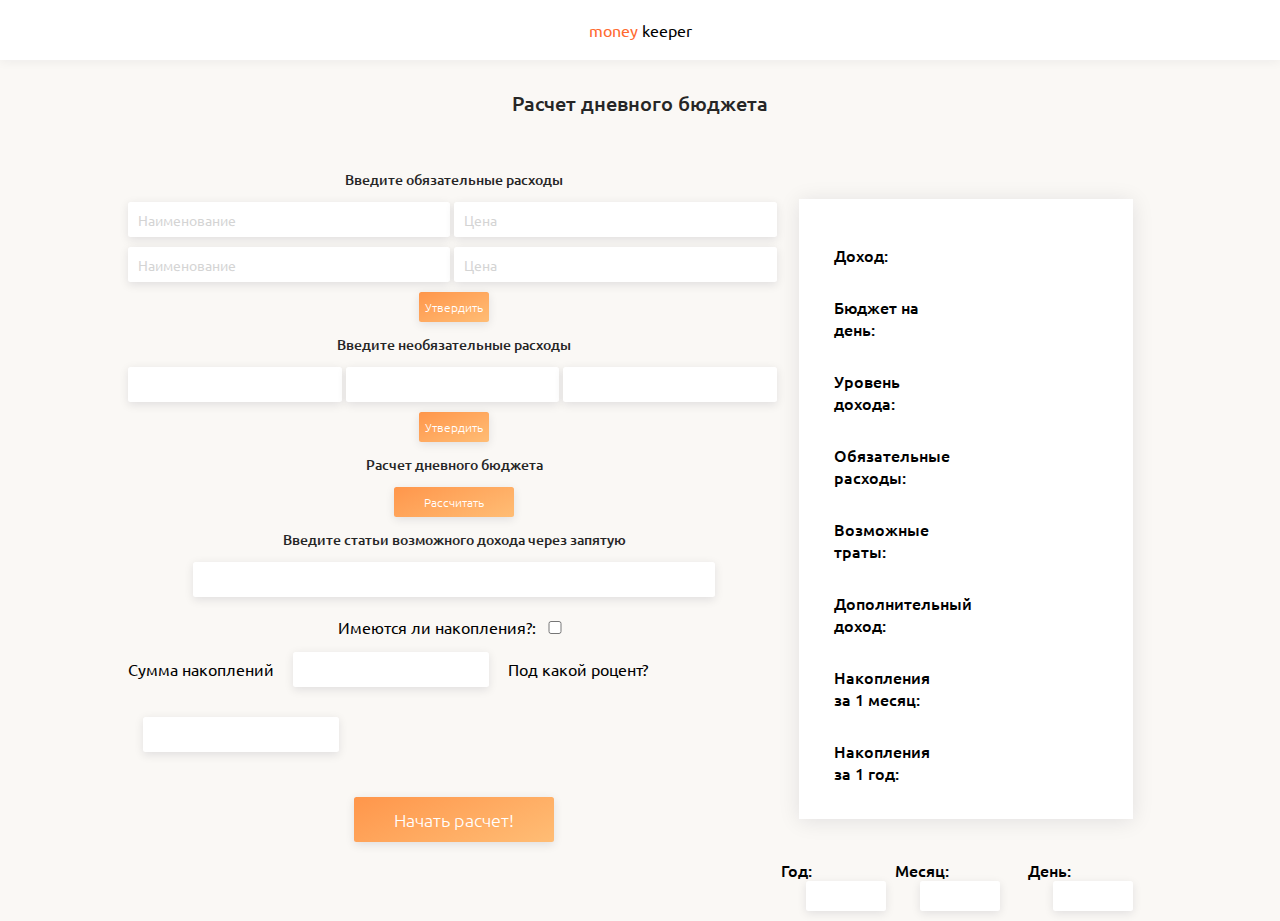
<file: index.html>
<!DOCTYPE html>
<html lang="en">
<head>
    <meta charset="UTF-8">
    <meta name="viewport" content="width=device-width, initial-scale=1.0">
    <meta http-equiv="X-UA-Compatible" content="ie=edge">
    <title>Планировщик бюджета</title>
    <link href="https://fonts.googleapis.com/css?family=Ubuntu:300,400,500,700&amp;subset=cyrillic" rel="stylesheet">
    <link rel="stylesheet" href="css/style.css">
</head>
<body>
<div class="app">
    <div class="logo">
        <span>money</span>
        keeper
    </div>
    <div class="title">
        Расчет дневного бюджета
    </div>
    <div class="main">
        <div class="data">
            <div class="choose-expenses">Введите обязательные расходы</div>
            <input class="expenses-item" type="text" id="expenses_1" placeholder="Наименование">
			<input class="expenses-item" type="text" id="expenses_2" placeholder="Цена">
			<input class="expenses-item" type="text" id="expenses_3" placeholder="Наименование">
			<input class="expenses-item" type="text" id="expenses_4" placeholder="Цена">
            <button class="expenses-item-btn">Утвердить</button>
            
            <div class="optionalexpenses">Введите необязательные расходы</div>
			<input class="optionalexpenses-item" type="text" id="optionalexpenses_1">
			<input class="optionalexpenses-item" type="text" id="optionalexpenses_2">
			<input class="optionalexpenses-item" type="text" id="optionalexpenses_3">
            <button class="optionalexpenses-btn">Утвердить</button>
            
            <div class="count-budget">Расчет дневного бюджета</div>
            <button class="count-budget-btn">Рассчитать</button>
            
            <div class="choose-income-label">Введите статьи возможного дохода через запятую</div>
            <input class="choose-income" type="text" id="income">
            
            <div class="checksavings">Имеются ли накопления?: 
                <input id="savings" type="checkbox" />
            </div>
            <label for="sum">Сумма накоплений</label>
			<input class="choose-sum" id="sum" type="text">
			<label for="percent">Под какой роцент?</label>
            <input class="choose-percent" id="percent" type="text">
            
            <div class="open">
                <button class="start" id="start">Начать расчет!</button>
            </div>
        </div>
        <div class="result">
            <div class="result-table">
                <div class="budget">Доход: </div>
                <div class="budget-value"></div>
    
                <div class="daybudget">Бюджет на день: </div>
                <div class="daybudget-value"></div>
    
                <div class="level">Уровень дохода: </div>
                <div class="level-value"></div>
    
                <div class="expenses">Обязательные расходы: </div>
                <div class="expenses-value"></div>
    
                <div class="optionalexpenses">Возможные траты: </div>
                <div class="optionalexpenses-value"></div>
    
                <div class="income">Дополнительный доход: </div>
                <div class="income-value"></div>
    
                <div class="monthsavings">Накопления за 1 месяц:</div>
                <div class="monthsavings-value"></div>
    
                <div class="yearsavings">Накопления за 1 год:</div>
                <div class="yearsavings-value"></div>
            </div>
            <div class="time-data">
                <div class="year">
                    Год:
                    <input class="year-value" type="text" readonly>
                </div>
                <div class="month">
                    Месяц:
                    <input class="month-value" type="text" readonly>
                </div>
                <div class="day">
                    День:
                    <input class="day-value" type="text" readonly>
                </div>
            </div>
        </div>
    </div>
</div>
    <script src="js/script.js"></script>
</body>
</html>
</file>
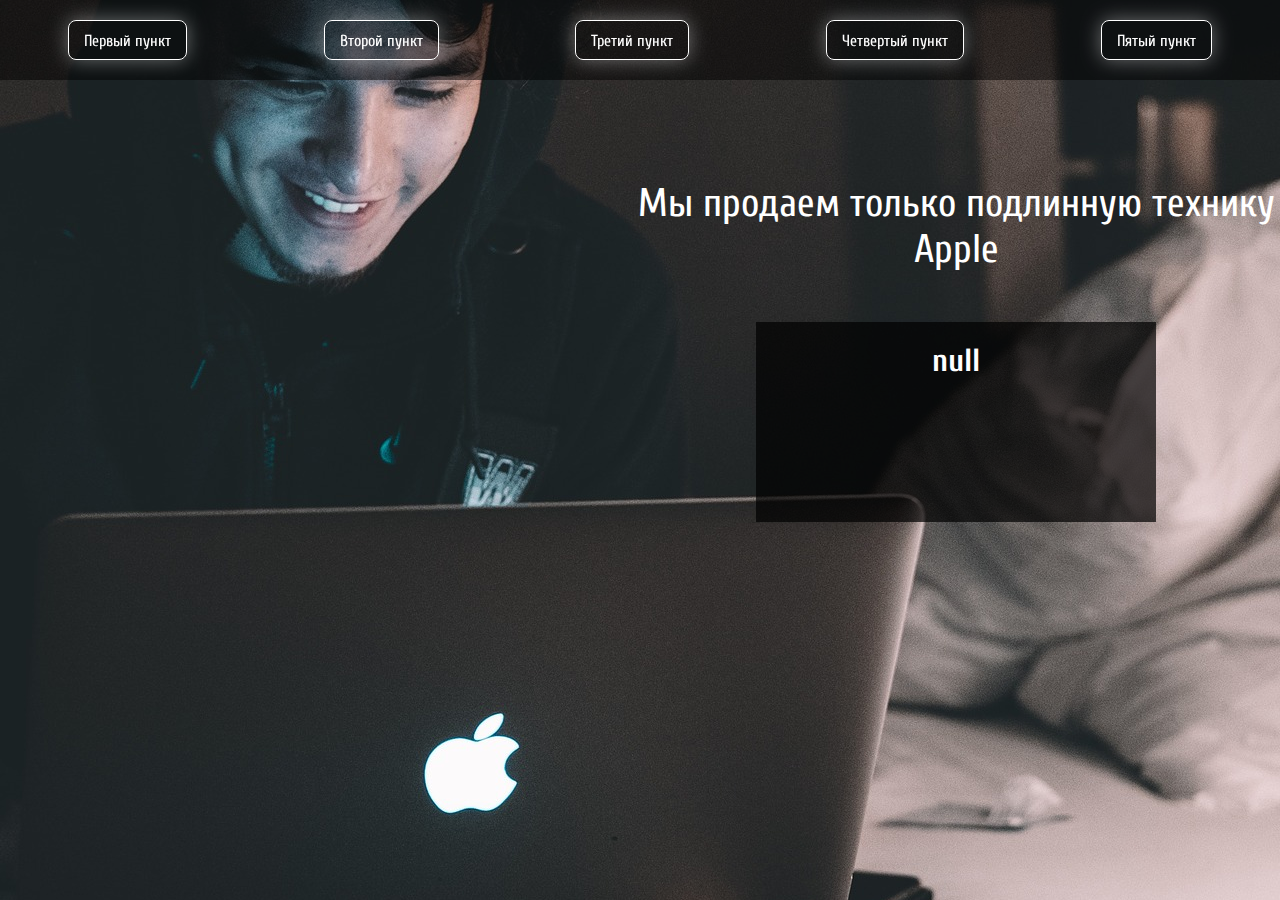
<file: task #5/index.html>
<!DOCTYPE html>
<html lang="ru">
  <head>
    <meta charset="utf-8">
    <meta http-equiv="X-UA-Compatible" content="IE=edge">
   	<title>Apple</title>
    <link href="https://fonts.googleapis.com/css?family=Cuprum:400,700&amp;subset=cyrillic" rel="stylesheet">
   	<link rel="stylesheet" href="css/style.css">
  </head>
  <body>
	 <header>
     <nav>
       <ul class="menu">
         <li class="menu-item">Первый пункт</li>
         <li class="menu-item">Третий пункт</li>
         <li class="menu-item">Второй пункт</li>
         <li class="menu-item">Четвертый пункт</li>
       </ul>
     </nav>
   </header>
    <div class="column"></div>
    <div class="column">
      <div class="title" id="title"> 
        Мы продаем только технику Apple
      </div>
      <div class="adv">
        Это назойливая реклама, которую нужно удалить
      </div>
      <div class="prompt" id="prompt">
      </div>
    </div>

	<script src="js/script.js"></script>

  </body>
</html>
</file>
<file: css/style.css>
* {
    box-sizing:border-box;
    margin:0;
    padding:0;
    font-family:Ubuntu;
    outline:0
}
a {
    text-decoration:none
}
a:visited {
    text-decoration:none
}
a:hover {
    text-decoration:none
}
a:focus {
    text-decoration:none
}
a:active {
    text-decoration:none
}
.app {
    background-color:#faf8f5;
    min-height:800px
}
.logo {
    width:100%;
    height:60px;
    line-height:60px;
    background-color:#fff;
    box-shadow:0 1.5px 10px 0 rgba(1,0,42,.05);
    text-align:center
}
.logo span {
    color:#ff6a30
}
.title {
    width:100%;
    margin-top:30px;
    font-weight:500;
    font-size:20px;
    color:#262626;
    text-align:center
}
.main {
    display:flex;
    margin:0 10%;
    padding-top:40px
}
.data .choose-expenses,.data .choose-income-label,.data .count-budget,.data .optionalexpenses {
    margin:13px 0;
    font-weight:500;
    font-size:14px;
    color:#262626;
    text-align:center
}
.data .choose-income,.data .choose-percent,.data .choose-sum,.data .expenses-item,.data .optionalexpenses-item{height:35px;width:calc((100%/2) - 4px);border-radius:2.5px;background-color:#fff;box-shadow:0 2.5px 10px 0 rgba(1,0,42,.1);border:none;padding-left:10px;margin-bottom:10px;font-size:14px;color:#a7a7a7}.data .choose-income::-webkit-input-placeholder,.data .choose-percent::-webkit-input-placeholder,.data .choose-sum::-webkit-input-placeholder,.data .expenses-item::-webkit-input-placeholder,.data .optionalexpenses-item::-webkit-input-placeholder{opacity:.3}.data .choose-income:-ms-input-placeholder,.data .choose-percent:-ms-input-placeholder,.data .choose-sum:-ms-input-placeholder,.data .expenses-item:-ms-input-placeholder,.data .optionalexpenses-item:-ms-input-placeholder{opacity:.3}.data .choose-income::-ms-input-placeholder,.data .choose-percent::-ms-input-placeholder,.data .choose-sum::-ms-input-placeholder,.data .expenses-item::-ms-input-placeholder,.data .optionalexpenses-item::-ms-input-placeholder{opacity:.3}.data .choose-income::placeholder,.data .choose-percent::placeholder,.data .choose-sum::placeholder,.data .expenses-item::placeholder,.data .optionalexpenses-item::placeholder{opacity:.3}.data .count-budget-btn,.data .expenses-item-btn,.data .optionalexpenses-btn{width:70px;height:30px;display:block;margin:0 auto;border:none;border-radius:2.5px;background-image:linear-gradient(336deg,#ffbd75,#ff964b),linear-gradient(#fff,#fff);box-shadow:0 2.5px 10px 0 rgba(1,0,42,.1);color:#fff;font-weight:100;font-size:12px;cursor:pointer}.data .optionalexpenses-item{width:calc((100%/3) - 4px)}.data .count-budget-btn{width:120px}.data .choose-income{display:block;width:80%;margin:0 auto}.data .checksavings{margin:0 auto;margin-top:20px;text-align:center}.data .checksavings input{width:30px}.data .choose-percent,.data .choose-sum{width:30%;margin:15px}.data .start{width:70px;height:30px;display:block;margin:0 auto;border:none;border-radius:2.5px;background-image:linear-gradient(336deg,#ffbd75,#ff964b),linear-gradient(#fff,#fff);box-shadow:0 2.5px 10px 0 rgba(1,0,42,.1);color:#fff;font-weight:100;font-size:12px;cursor:pointer;width:200px;height:45px;margin-top:30px;font-size:18px;font-weight:100}.result{width:50%}.result-table{display:flex;flex-wrap:wrap;justify-content:space-between;width:90%;min-height:400px;margin:0 auto;margin-top:42px;padding:25px;background-color:#fff;box-shadow:0 1.5px 20px 0 rgba(1,0,42,.1)}.result-table .budget,.result-table .budget-value,.result-table .daybudget,.result-table .daybudget-value,.result-table .expenses,.result-table .expenses-value,.result-table .income,.result-table .income-value,.result-table .level,.result-table .level-value,.result-table .monthsavings,.result-table .monthsavings-value,.result-table .optionalexpenses,.result-table .optionalexpenses-value,.result-table .yearsavings,.result-table .yearsavings-value{width:48%;margin-top:10px;min-height:40px;padding:10px;font-weight:500}.result-table .budget-value,.result-table .daybudget-value,.result-table .expenses-value,.result-table .income-value,.result-table .level-value,.result-table .monthsavings-value,.result-table .optionalexpenses-value,.result-table .yearsavings-value{color:#61a654;word-break:break-word}.result .time-data{width:100%;margin:0 auto;display:flex;justify-content:space-around;margin-top:40px}.result .time-data .day,.result .time-data .month,.result .time-data .year{font-size:16px;font-weight:500}.result .time-data .day-value,.result .time-data .month-value,.result .time-data .year-value {
    height:35px;
    width:calc((100%/2) - 4px);
    border-radius:2.5px;
    background-color:#fff;
    box-shadow:0 2.5px 10px 0 rgba(1,0,42,.1);
    border:none;
    padding-left:10px;
    margin-bottom:10px;
    font-size:14px;
    color:#a7a7a7;
    width:80px;
    height:30px;
    margin-left:25px
}
</file>
<file: task #5/css/style.css>
* {
    margin: 0;
    padding: 0;
    box-sizing: border-box;
}
body {
    height: 670px;
    background: url(../img/apple.jpg) center no-repeat;
    -webkit-background-size: cover;
    background-size: cover;
    padding-top: 180px;
    font-family: "Cuprum"
}
header {
    position: fixed;
    top:0;
    width: 100%;
    height: 80px;
    background-color: rgba(0,0,0, .5);
    padding-top: 20px;
}
.menu {
    list-style-type: none;
    display: flex;
    justify-content: space-around;
    align-items: flex-end;
}
.menu-item {
    color: #fff;
    height: 40px;
    line-height: 40px;
    padding-right: 15px;
    padding-left: 15px;
    border: 1px solid #fff;
    border-radius: 8px;
    cursor: pointer;
    box-shadow: 0px 0px 20px  rgba(256,256,256,.4);
}
.column {
    display: inline-block;
    vertical-align: top;
    width: 50%;
    margin-left: -4px;
    min-height: 500px; 
}
.title {
    margin: 0 auto;
    text-align: center;
    font-size: 40px;
    color: #fff;
}
.adv {
    margin: 0 auto;
    height: 100px;
    margin-top: 50px;
    padding-top: 30px;
    width: 300px;
    background-color: #fff;
    text-align: center;
    border: 1px solid black;
}
.prompt {
    margin: 0 auto;
    height: 200px;
    margin-top: 50px;
    padding: 20px;
    width: 400px;
    background-color: rgba(0,0,0, .7);
    text-align: center;
    color: #fff;
}
</file>
